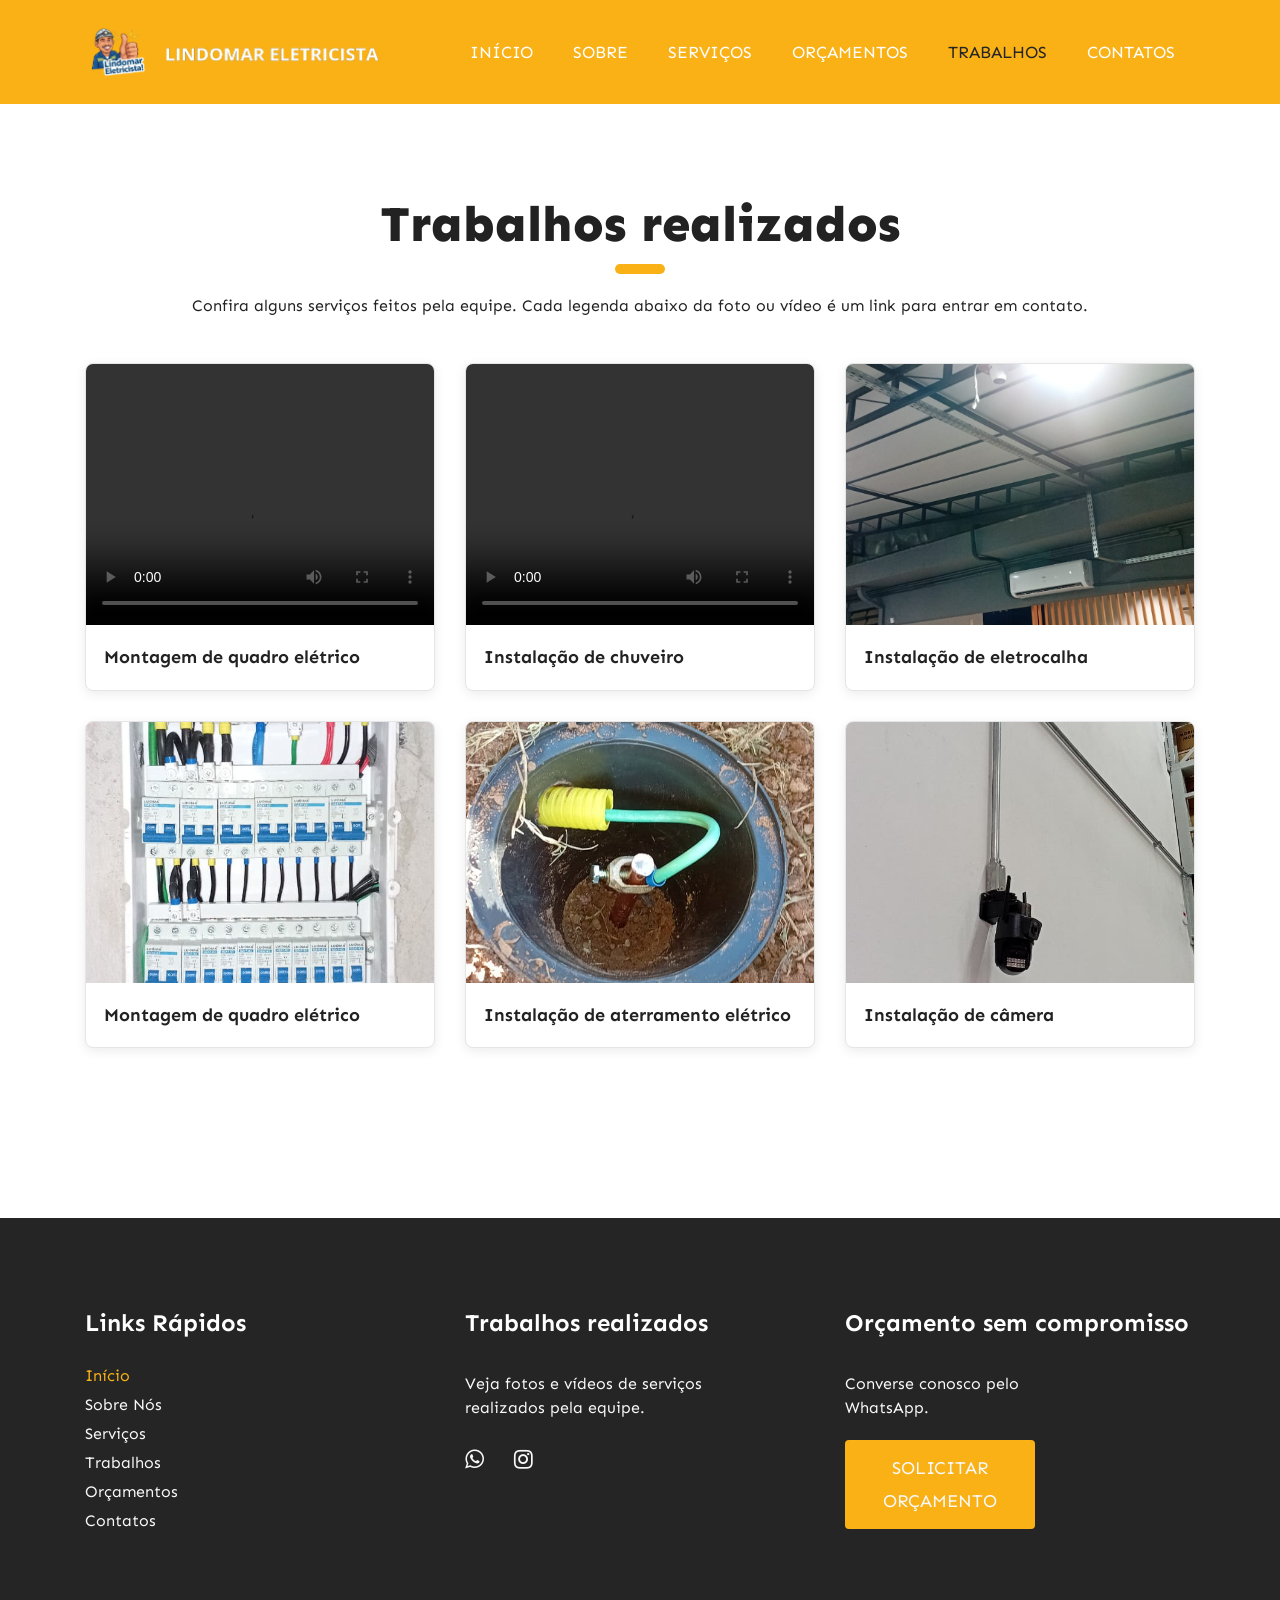
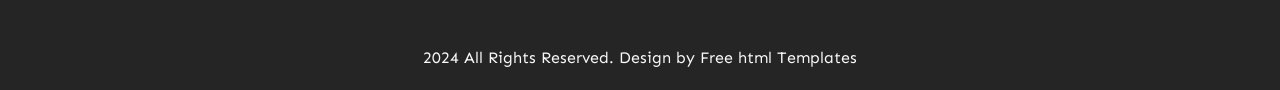
<file: portfolio.html>
<!DOCTYPE html>
<html lang="pt-br">
   <head>
      <meta charset="utf-8">
      <meta http-equiv="X-UA-Compatible" content="IE=edge">
      <meta name="viewport" content="width=device-width, initial-scale=1">
      <title>Trabalhos realizados | Lindomar Eletricista</title>
      <meta name="description" content="Fotos e vídeos de serviços elétricos realizados pela equipe.">
      <link rel="stylesheet" type="text/css" href="css/bootstrap.min.css">
      <link rel="stylesheet" type="text/css" href="css/style.css">
      <link rel="stylesheet" href="css/responsive.css">
      <link rel="stylesheet" href="css/jquery.mCustomScrollbar.min.css">
      <link rel="stylesheet" href="https://cdnjs.cloudflare.com/ajax/libs/font-awesome/4.7.0/css/font-awesome.min.css">
      <link href="https://fonts.googleapis.com/css2?family=Sen:wght@400;700;800&display=swap" rel="stylesheet">
   </head>
   <body>
      <div class="header_section">
         <div class="container">
            <nav class="navbar navbar-expand-lg navbar-light bg-light">
               <a class="navbar-brand" href="index.html"><img class="brand_avatar" src="images/avatar.png" alt=""><img class="brand_logo" src="images/logoo.png" alt="Lindomar Eletricista"></a>
               <button class="navbar-toggler" type="button" data-toggle="collapse" data-target="#navbarSupportedContent" aria-controls="navbarSupportedContent" aria-expanded="false" aria-label="Abrir menu">
                  <span class="navbar-toggler-icon"></span>
               </button>
               <div class="collapse navbar-collapse" id="navbarSupportedContent">
                  <ul class="navbar-nav ml-auto">
                     <li class="nav-item"><a class="nav-link" href="index.html">Início</a></li>
                     <li class="nav-item"><a class="nav-link" href="about.html">Sobre</a></li>
                     <li class="nav-item"><a class="nav-link" href="services.html">Serviços</a></li>
                     <li class="nav-item"><a class="nav-link" href="testimonial.html">Orçamentos</a></li>
                     <li class="nav-item active"><a class="nav-link" href="portfolio.html">Trabalhos</a></li>
                     <li class="nav-item"><a class="nav-link" href="contact.html">Contatos</a></li>
                  </ul>
               </div>
            </nav>
         </div>
      </div>

      <main class="work_section">
         <div class="container">
            <h1 class="work_title">Trabalhos realizados</h1>
            <p class="work_intro">Confira alguns serviços feitos pela equipe. Cada legenda abaixo da foto ou vídeo é um link para entrar em contato.</p>
            <div class="row">
               <div class="col-lg-4 col-md-6">
                  <article class="work_card">
                     <video class="work_media" controls preload="metadata">
                        <source src="images/quadro.mp4" type="video/mp4">
                        Seu navegador não reproduz este vídeo.
                     </video>
                     <a class="work_caption" href="contact.html">Montagem de quadro elétrico</a>
                  </article>
               </div>
               <div class="col-lg-4 col-md-6">
                  <article class="work_card">
                     <video class="work_media" controls preload="metadata">
                        <source src="images/chuveiro.mp4" type="video/mp4">
                        Seu navegador não reproduz este vídeo.
                     </video>
                     <a class="work_caption" href="contact.html">Instalação de chuveiro</a>
                  </article>
               </div>
               <div class="col-lg-4 col-md-6">
                  <article class="work_card">
                     <img class="work_media" src="images/entrocalha.jpeg" alt="Instalação de eletrocalha">
                     <a class="work_caption" href="contact.html">Instalação de eletrocalha</a>
                  </article>
               </div>
               <div class="col-lg-4 col-md-6">
                  <article class="work_card">
                     <img class="work_media" src="images/quadroo.jpeg" alt="Quadro elétrico instalado">
                     <a class="work_caption" href="contact.html">Montagem de quadro elétrico</a>
                  </article>
               </div>
               <div class="col-lg-4 col-md-6">
                  <article class="work_card">
                     <img class="work_media" src="images/aterramento.jpeg" alt="Instalação de aterramento elétrico">
                     <a class="work_caption" href="contact.html">Instalação de aterramento elétrico</a>
                  </article>
               </div>
               <div class="col-lg-4 col-md-6">
                  <article class="work_card">
                     <img class="work_media" src="images/camera.jpeg" alt="Instalação de câmera">
                     <a class="work_caption" href="contact.html">Instalação de câmera</a>
                  </article>
               </div>
            </div>
         </div>
      </main>

      <!-- footer section start -->
      <div class="footer_section">
         <div class="container">
            <div class="footer_sectio_2">
               <div class="row">
                  <div class="col-lg-4 col-md-4">
                     <h2 class="useful_text">Links Rápidos</h2>
                     <div class="footer_menu">
                        <ul>
                           <li class="active"><a href="index.html">Início</a></li>
                           <li><a href="about.html">Sobre Nós</a></li>
                           <li><a href="services.html">Serviços</a></li>
                           <li><a href="portfolio.html">Trabalhos</a></li>
                           <li><a href="testimonial.html">Orçamentos</a></li>
                           <li><a href="contact.html">Contatos</a></li>
                        </ul>
                     </div>
                  </div>
                  <div class="col-lg-4 col-md-4">
                     <h2 class="useful_text">Trabalhos realizados</h2>
                     <p class="footer_text">Veja fotos e vídeos de serviços realizados pela equipe.</p>
                     <div class="social_icon">
                        <ul>
                           <li><a href="https://wa.me/5519981644408" target="_blank" rel="noopener noreferrer" aria-label="WhatsApp"><i class="fa fa-whatsapp" aria-hidden="true"></i></a></li>
                           <li><a href="https://www.instagram.com/Lindomaralves_2018/" target="_blank" rel="noopener noreferrer" aria-label="Instagram"><i class="fa fa-instagram" aria-hidden="true"></i></a></li>
                        </ul>
                     </div>
                  </div>
                  <div class="col-lg-4 col-md-4">
                     <h2 class="useful_text">Orçamento sem compromisso</h2>
                     <p class="footer_text">Converse conosco pelo WhatsApp.</p>
                     <div class="subscribe_bt"><a href="https://wa.me/5519981644408" target="_blank" rel="noopener noreferrer">Solicitar orçamento</a></div>
                  </div>
               </div>
            </div>
         </div>
      </div>
      <!-- footer section end -->
      <!-- copyright section start -->
      <div class="copyright_section">
         <div class="container">
            <p class="copyright_text">2024 All Rights Reserved. Design by <a href="https://html.design">Free html  Templates</a></p>
         </div>
      </div>
      <!-- copyright section end -->
      <script src="js/jquery.min.js"></script>
      <script src="js/popper.min.js"></script>
      <script src="js/bootstrap.bundle.min.js"></script>
      <script src="js/plugin.js"></script>
      <script src="js/jquery.mCustomScrollbar.concat.min.js"></script>
      <script src="js/custom.js"></script>
   </body>
</html>
</file>
<file: css/style.css>
/*--------------------------------------------------------------------- File Name: style.css ---------------------------------------------------------------------*/


/*--------------------------------------------------------------------- import Fonts ---------------------------------------------------------------------*/

@import url('https://fonts.googleapis.com/css?family=Rajdhani:300,400,500,600,700');
@import url('https://fonts.googleapis.com/css?family=Poppins:100,100i,200,200i,300,300i,400,400i,500,500i,600,600i,700,700i,800,800i,900,900i');
@font-face {
    font-family: "Righteous";
    src: url("../fonts/BalooChettan-Regular.ttf");
    src: url("../fonts/BalooChettan-Regular.ttf");
}


/*****---------------------------------------- 1) font-family: 'Rajdhani', sans-serif;
 2) font-family: 'Poppins', sans-serif;
 ----------------------------------------*****/


/*--------------------------------------------------------------------- import Files ---------------------------------------------------------------------*/

@import url(animate.min.css);
@import url(normalize.css);
@import url(icomoon.css);
@import url(css/font-awesome.min.css);
@import url(meanmenu.css);
@import url(owl.carousel.min.css);
@import url(swiper.min.css);
@import url(slick.css);
@import url(jquery.fancybox.min.css);
@import url(jquery-ui.css);
@import url(nice-select.css);

/*--------------------------------------------------------------------- skeleton ---------------------------------------------------------------------*/

* {
    box-sizing: border-box !important;
    transition: ease all 0.5s;
}

html {
    scroll-behavior: smooth;
}

body {
    color: #666666;
    font-size: 14px;
    line-height: 1.80857;
    font-weight: normal;
    overflow-x: hidden;
    font-family: 'Sen', sans-serif;
}

a {
    color: #1f1f1f;
    text-decoration: none !important;
    outline: none !important;
    -webkit-transition: all .3s ease-in-out;
    -moz-transition: all .3s ease-in-out;
    -ms-transition: all .3s ease-in-out;
    -o-transition: all .3s ease-in-out;
    transition: all .3s ease-in-out;
}

h1,
h2,
h3,
h4,
h5,
h6 {
    letter-spacing: 0;
    font-weight: normal;
    position: relative;
    padding: 0 0 10px 0;
    font-weight: normal;
    line-height: normal;
    color: #111111;
    margin: 0
}

h1 {
    font-size: 24px
}

h2 {
    font-size: 22px
}

h3 {
    font-size: 18px
}

h4 {
    font-size: 16px
}

h5 {
    font-size: 14px
}

h6 {
    font-size: 13px
}

*,
*::after,
*::before {
    -webkit-box-sizing: border-box;
    -moz-box-sizing: border-box;
    box-sizing: border-box;
}

h1 a,
h2 a,
h3 a,
h4 a,
h5 a,
h6 a {
    color: #212121;
    text-decoration: none!important;
    opacity: 1
}

button:focus {
    outline: none;
}

ul,
li,
ol {
    margin: 0px;
    padding: 0px;
    list-style: none;
}

p {
    margin: 20px;
    font-weight: 300;
    font-size: 15px;
    line-height: 24px;
}

a {
    color: #222222;
    text-decoration: none;
    outline: none !important;
}

a,
.btn {
    text-decoration: none !important;
    outline: none !important;
    -webkit-transition: all .3s ease-in-out;
    -moz-transition: all .3s ease-in-out;
    -ms-transition: all .3s ease-in-out;
    -o-transition: all .3s ease-in-out;
    transition: all .3s ease-in-out;
}

img {
    max-width: 100%;
    height: auto;
}

 :focus {
    outline: 0;
}

.paddind_bottom_0 {
    padding-bottom: 0 !important;
}

.btn-custom {
    margin-top: 20px;
    background-color: transparent !important;
    border: 2px solid #ddd;
    padding: 12px 40px;
    font-size: 16px;
}

.lead {
    font-size: 18px;
    line-height: 30px;
    color: #767676;
    margin: 0;
    padding: 0;
}

.form-control:focus {
    border-color: #ffffff !important;
    box-shadow: 0 0 0 .2rem rgba(255, 255, 255, .25);
}

.navbar-form input {
    border: none !important;
}

.badge {
    font-weight: 500;
}

blockquote {
    margin: 20px 0 20px;
    padding: 30px;
}

button {
    border: 0;
    margin: 0;
    padding: 0;
    cursor: pointer;
}

.full {
    float: left;
    width: 100%;
}

.layout_padding {
    padding-top: 90px;
    padding-bottom: 0px;
}

.padding_0 {
    padding: 0px;
}


/* header section start */

.header_section {
    width: 100%;
    float: left;
    background-color: #f9b116;
    height: auto;
    background-size: 100%;
}

.bg-light {
    background-color: transparent !important;
}

.ml-auto,
.mx-auto {
    margin: 0 auto !important;
}

.navbar-expand-lg .navbar-nav .nav-link {
    padding: 3px 20px;
    font-size: 17px;
    color: #fefefd;
    border-radius: 5px;
    text-transform: uppercase;
}

.navbar-light .navbar-nav .nav-link:focus,
.navbar-light .navbar-nav .nav-link:hover {
    color: #252525;
}

.navbar-light .navbar-nav .active>.nav-link,
.navbar-light .navbar-nav .nav-link.active,
.navbar-light .navbar-nav .nav-link.show,
.navbar-light .navbar-nav .show>.nav-link {
    color: #252525;
}

.navbar-brand {
    width: 34%;
    display: flex;
    align-items: center;
    gap: 12px;
}

.navbar-brand .brand_logo {
    width: calc(100% - 76px);
    max-width: 220px;
    height: auto;
}

.navbar-brand .brand_avatar {
    width: 64px;
    height: 64px;
    flex: 0 0 64px;
    object-fit: contain;
}

.navbar {
    padding: 15px 0px;
}


/* header section end */


/* banner section start */

.banner_section {
    width: 100%;
    float: left;
    background-image: url(../images/banner-bg.png);
    height: auto;
    background-repeat: no-repeat;
    background-size: 100%;
    padding-bottom: 100px;
}

.banner_taital {
    width: 100%;
    float: left;
    font-size: 70px;
    color: #ffffff;
    padding-top: 100px;
    font-weight: bold;
    line-height: 70px;
    text-transform: uppercase;
    text-align: center;
}

.banner_text {
    width: 100%;
    float: left;
    font-size: 16px;
    color: #f8f8f8;
    margin: 0px;
    padding: 30px 0px;
    text-align: center;
}

.read_bt {
    width: 170px;
    margin: 0 auto;
    text-align: center;
}

.read_bt a {
    width: 100%;
    float: left;
    font-size: 16px;
    color: #ffffff;
    background-color: #f9b116;
    padding: 12px 0px;
    text-align: center;
    border-radius: 4px;
}

.read_bt a:hover {
    color: #252525;
    background-color: #ffffff;
}

#main_slider a.carousel-control-prev {
    position: absolute;
    left: 0px;
    top: 90%;
}

#main_slider a.carousel-control-next {
    position: absolute;
    right: 0px;
    top: 90%;
    background-color: #ffffff;
    color: #252525;
}

#main_slider .carousel-control-prev,
#main_slider .carousel-control-next {
    width: 50px;
    height: 50px;
    background: #f9b116;
    opacity: 1;
    font-size: 30px;
    color: #ffffff;
}

#main_slider .carousel-control-prev:hover,
#main_slider .carousel-control-next:hover,
#main_slider .carousel-control-prev:focus,
#main_slider .carousel-control-next:focus {
    background: #ffffff;
    color: #000;
}


/* banner section end */


/* service section start */

.service_section {
    width: 100%;
    float: left;
    padding-top: 90px;
}

.service_taital {
    width: 100%;
    float: left;
    font-size: 50px;
    color: #232222;
    font-weight: 800;
    text-align: center;
}

.service_taital::after {
    content: '';
    position: absolute;
    width: 50px;
    left: 0px;
    right: 0px;
    background-color: #f9b116;
    height: 10px;
    bottom: 0px;
    margin: 0 auto;
    border-radius: 20px;
}

.service_section_2 {
    width: 100%;
    float: left;
    padding-top: 30px;
}

.service_section_2 .row > div {
    display: flex;
    flex-direction: column;
}

.service_box {
    width: 100%;
    flex: 1;
    background-color: #f9b116;
    height: auto;
    padding: 40px 20px;
    border-radius: 10px;
    margin-top: 30px;
    transition: background-color 0.2s ease, transform 0.2s ease;
}

.service_box:hover {
    background-color: #161616;
    transform: translateY(-8px);
}

.building_icon {
    width: 100%;
    text-align: center;
    padding: 0px 0px 20px 0px;
    height: 93px;
}

.building_icon img {
    width: 60px;
    height: 60px;
    object-fit: contain;
}

.building_icon img.predial_icon {
    width: 100px;
    height: 100px;
    transform: translateY(-10px);
}

.residential_text {
    width: 80%;
    font-size: 26px;
    color: #fcfcfd;
    text-align: center;
    margin: 0 auto;
}

.service_text {
    width: 100%;
    font-size: 15px;
    color: #fcfcfd;
    text-align: center;
    margin: 0px;
}

.readmore_bt {
    width: 170px;
    margin: 0 auto;
    text-align: center;
    padding-top: 30px;
}

.readmore_bt a {
    width: 100%;
    float: left;
    font-size: 16px;
    color: #fcfcfd;
    background-color: #232222;
    text-align: center;
    padding: 12px 0px;
    border-radius: 5px;
    font-weight: bold;
    text-transform: uppercase;
}

.readmore_bt a:hover {
    color: #fcfcfd;
    background-color: #232222;
}

/* service section end */


/* about section start */

.about_section {
    width: 100%;
    float: left;
}

.about_taital {
    width: 100%;
    float: left;
    font-size: 50px;
    color: #232222;
    font-weight: 800;
    text-align: center;
    text-transform: uppercase;
}

.about_taital::after {
    content: '';
    position: absolute;
    width: 100px;
    left: 0px;
    background-color: #f9b116;
    height: 10px;
    bottom: 0px;
    right: 0px;
    margin: 0 auto;
    border-radius: 20px;
}

.about_section_2 {
    width: 100%;
    float: left;
    background-color: #ffffff;
    height: auto;
    background-size: 100%;
}

.about_taital_main {
    width: 100%;
    float: left;
}

.slightly_text {
    width: 100%;
    float: left;
    font-size: 30px;
    color: #232222;
    font-weight: bold;
    margin-top: 60px;
}

.lorem_text {
    width: 100%;
    float: left;
    font-size: 18px;
    color: #232222;
    margin: 30px 0px 30px 0px;
}

.about_contact_highlight {
    color: #a65f00;
    font-weight: 700;
}

.readmore_btn {
    width: 170px;
    float: left;
    padding-top: 30px;
}

.readmore_btn a {
    width: 100%;
    float: left;
    font-size: 16px;
    color: #fcfcfd;
    background-color: #f9b116;
    text-align: center;
    padding: 12px 0px;
    border-radius: 5px;
    font-weight: bold;
}

.readmore_btn a:hover {
    color: #ffffff;
    background-color: #232222;
}

.about_img img {
    width: 100%;
    float: left;
}


/* about section end */


/* testimonial section start */

.testimonial_section {
    width: 100%;
    float: left;
    padding-bottom: 65px;
}

.testimonial_taital {
    width: 100%;
    float: left;
    font-size: 50px;
    color: #111111;
    text-align: center;
    font-weight: bold;
}

.testimonial_text {
    width: 100%;
    float: left;
    font-size: 16px;
    text-align: center;
    color: #232222;
    margin-left: 0px;
}

.quote_contact_box {
    width: 80%;
    margin: 35px auto 0;
    padding: 35px 25px;
    border-left: 5px solid #f9b116;
    border-radius: 8px;
    background-color: #f7f7f7;
    text-align: center;
}

.quote_contact_box h2 {
    margin-bottom: 10px;
    font-size: 28px;
    font-weight: bold;
}

.quote_contact_box > p {
    color: #232222;
    font-size: 16px;
}

.quote_social_links {
    display: flex;
    justify-content: center;
    flex-wrap: wrap;
    gap: 15px;
    margin: 25px 0;
}

.quote_social_link {
    min-width: 180px;
    padding: 12px 20px;
    border-radius: 5px;
    background-color: #f9b116;
    color: #232222;
    font-size: 17px;
    font-weight: bold;
}

.quote_social_link:hover,
.quote_social_link:focus {
    background-color: #232222;
    color: #ffffff;
}

.quote_future_contacts {
    display: flex;
    justify-content: center;
    flex-wrap: wrap;
    gap: 10px 25px;
    margin: 0;
    color: #666666;
}

.work_section {
    width: 100%;
    float: left;
    padding: 90px 0 65px;
}

.work_title {
    width: 100%;
    margin-bottom: 20px;
    padding-bottom: 20px;
    color: #232222;
    font-size: 50px;
    font-weight: 800;
    text-align: center;
}

.work_title::after {
    content: '';
    position: absolute;
    width: 50px;
    height: 10px;
    left: 0;
    right: 0;
    bottom: 0;
    margin: 0 auto;
    border-radius: 20px;
    background-color: #f9b116;
}

.work_intro {
    margin: 20px auto 30px;
    color: #232222;
    font-size: 16px;
    text-align: center;
}

.work_card {
    height: calc(100% - 30px);
    margin: 15px 0;
    overflow: hidden;
    border: 1px solid #e5e5e5;
    border-radius: 8px;
    background-color: #ffffff;
    box-shadow: 0 3px 12px rgba(0, 0, 0, 0.08);
}

.work_media,
.work_media_placeholder {
    display: block;
    width: 100%;
    aspect-ratio: 4 / 3;
    object-fit: cover;
    background-color: #eeeeee;
}

.work_media_placeholder {
    display: flex;
    align-items: center;
    justify-content: center;
    flex-direction: column;
    color: #777777;
    text-align: center;
}

.work_media_placeholder .fa {
    margin-bottom: 10px;
    color: #f9b116;
    font-size: 42px;
}

.work_caption {
    display: block;
    padding: 16px 18px;
    color: #232222;
    font-size: 18px;
    font-weight: bold;
}

.work_caption:hover,
.work_caption:focus {
    color: #c88700;
}

.testimonial_section_2 {
    width: 70%;
    margin: 0 auto;
    display: flex;
    padding-top: 40px;
    margin-bottom: 10px;
}

.testimonial_left {
    width: 30%;
    float: left;
}

.testimonial_right {
    width: 70%;
    float: left;
}

.client_img {
    width: 100%;
    float: left;
    position: relative;
    padding-top: 20px;
    padding-left: 20px;
}

.client_img::after {
    content: '';
    position: absolute;
    width: 180px;
    height: 214px;
    border: 2px solid #f9b116;
    left: 0px;
    top: 0px;
    z-index: -1;
}

.markro_text {
    width: 100%;
    float: left;
    font-size: 24px;
    color: #232222;
    font-weight: bold;
}

.many_text {
    width: 100%;
    float: left;
    font-size: 16px;
    color: #2f2f2e;
    margin: 0px;
}

.quick_icon {
    width: 100%;
    float: left;
    padding-top: 20px;
}

#my_slider a.carousel-control-prev {
    position: absolute;
    left: 200px;
    top: 105%;
}

#my_slider a.carousel-control-next {
    position: absolute;
    right: inherit;
    top: 105%;
    left: 260px;
}

#my_slider .carousel-control-prev,
#my_slider .carousel-control-next {
    width: 50px;
    height: 50px;
    background: #f9b116;
    opacity: 1;
    font-size: 30px;
    color: #ffffff;
}

#my_slider .carousel-control-prev:hover,
#my_slider .carousel-control-next:hover,
#my_slider .carousel-control-prev:focus,
#my_slider .carousel-control-next:focus {
    background: #252525;
    color: #ffffff;
}


/* testimonial section end */


/* shop section start */

.shop_section {
    width: 100%;
    float: left;
    background-image: url(../images/shop-bg.png);
    height: auto;
    padding: 90px 0px;
    background-size: cover;
    margin-top: 90px;
}

.shop_taital {
    width: 100%;
    float: left;
    font-size: 40px;
    text-align: center;
    color: #f8f8f8;
}

.shop_text {
    width: 100%;
    float: left;
    font-size: 16px;
    text-align: center;
    color: #f8f8f8;
    margin: 0px 0px 40px 0px;
}

.shop_inline_image {
    width: 32px;
    height: 32px;
    object-fit: contain;
    margin: 0;
}

.quote_button_content {
    display: flex;
    align-items: center;
    justify-content: center;
    gap: 8px;
    max-width: 100%;
}

.quote_button_content img {
    flex: 0 0 32px;
}

.quote_button_content span {
    line-height: 1.2;
}

.btn_main {
    width: 33%;
    margin: 0 auto;
    text-align: center;
}

.quote_bt {
    width: 170px;
    float: left;
}

.quote_bt a {
    width: 100%;
    float: left;
    font-size: 16px;
    color: #ffffff;
    background-color: #f9b116;
    padding: 10px 0px;
    text-align: center;
    border-radius: 5px;
    text-transform: uppercase;
}

.quote_bt a:hover {
    color: #252525;
    background-color: #ffffff;
}

.call_bt {
    width: 170px;
    float: left;
    margin-left: 15px;
}

.call_bt a {
    width: 100%;
    float: left;
    font-size: 16px;
    color: #ffffff;
    background-color: #f9b116;
    padding: 10px 0px;
    text-align: center;
    border-radius: 5px;
    text-transform: uppercase;
}

.call_bt a:hover {
    color: #252525;
    background-color: #ffffff;
}

.call_bt.active a {
    background: #ffffff;
    color: #252525
}


/* shop section end */


/* contact section start */

.shop_section .btn_main {
    display: flex;
    flex-wrap: wrap;
    justify-content: center;
    gap: 15px;
    width: 100%;
}

.shop_section .quote_bt,
.shop_section .call_bt {
    flex: 0 1 340px;
    width: 340px;
    max-width: 100%;
    float: none;
    margin-left: 0;
}

.shop_section .quote_bt a,
.shop_section .call_bt a {
    display: flex;
    align-items: center;
    justify-content: center;
    gap: 6px;
    height: 60px;
    padding: 8px 12px;
    float: none;
}

.contact_section {
    width: 100%;
    float: left;
    background-image: url(../images/contact-bg.png);
    height: auto;
    background-size: 100%;
}

.contact_taital {
    width: 100%;
    float: left;
    color: #0b0b0b;
    font-weight: bold;
    font-size: 40px;
    padding-left: 0;
}

.contact_section_2 {
    width: 100%;
    float: left;
}

.contact_info {
    padding: 20px 35px;
}

.contact_info > p {
    margin: 10px 0 25px;
    color: #232222;
    font-size: 17px;
}

.contact_details {
    margin: 0;
    padding: 0;
    list-style: none;
}

.contact_details li {
    display: flex;
    align-items: center;
    gap: 14px;
    margin: 16px 0;
    font-size: 18px;
}

.contact_details li .fa {
    width: 24px;
    color: #d99400;
    font-size: 22px;
    text-align: center;
}

.contact_details li a {
    color: #232222;
}

.contact_details li a:hover,
.contact_details li a:focus {
    color: #c88700;
}

.map_main {
    padding: 20px;
}

.map-responsive {
    position: relative;
    width: 100%;
    min-height: 420px;
    overflow: hidden;
    border-radius: 8px;
    background-color: #eeeeee;
}

.map-responsive iframe {
    position: absolute;
    inset: 0;
    width: 100%;
    height: 100%;
    border: 0;
}

.mail_section_1 {
    width: 100%;
    float: left;
    padding-left: 100px;
}

.mail_text {
    width: 100%;
    float: left;
    font-size: 16px;
    color: #363636;
    border: 0px;
    border: 1px solid #003471;
    background-color: #ffffff !important;
    padding: 10px 15px 10px 15px;
    margin-top: 20px;
}

.massage-bt {
    color: #363636;
    width: 100%;
    height: 110px;
    font-size: 18px;
    border: 1px solid #003471 !important;
    background-color: #ffffff !important;
    padding: 40px 15px 10px 15px;
    margin-top: 20px;
}

.send_bt {
    width: 170px;
    float: left;
    margin-top: 20px;
}

.send_bt a {
    width: 100%;
    float: left;
    background-color: #f9b116;
    color: #fefeff;
    text-align: center;
    padding: 12px 0px;
    font-size: 16px;
    border-radius: 4px;
}

.send_bt a:hover {
    background-color: #252525;
    color: #fefeff;
}

.padding_right0 {
    padding-right: 0px;
}


/* contact section start */


/* footer section start */

.footer_section {
    width: 100%;
    float: left;
    background-color: #252525;
    height: auto;
    background-size: 100%;
    padding-bottom: 30px;
    background-repeat: no-repeat;
    margin-top: 90px;
    padding: 90px 0px;
}

.footer_section_2 {
    width: 100%;
    float: left;
    padding-top: 90px;
}

.useful_text {
    width: 100%;
    font-size: 24px;
    color: #ffffff;
    margin-bottom: 15px;
    font-weight: bold;
}

.footer_text {
    width: 68%;
    float: left;
    font-size: 16px;
    color: #f8f8f8;
    margin: 0px;
    padding-top: 10px;
}

.footer_menu {
    width: 100%;
    float: left;
}

.footer_menu ul {
    margin: 0px;
    padding: 0px;
}

.footer_menu li {
    font-size: 16px;
    color: #f8f8f8;
}

.footer_menu li a {
    color: #f8f8f8;
}

.footer_menu li a:hover {
    color: #f9b116;
}

.footer_menu li.active a {
    color: #f9b116;
}

.Enter_text {
    width: 100%;
    float: left;
    font-size: 18px;
    color: #f8f8f8;
    background-color: transparent;
    padding: 8px 15px;
    margin-top: 10px;
    border: 1px solid #f8f8f8;
}

input.Enter_text::placeholder {
    color: #f8f8f8;
}

.subscribe_bt {
    width: 190px;
    float: left;
    margin-top: 20px;
}

.subscribe_bt a {
    width: 100%;
    float: left;
    font-size: 18px;
    color: #f8f8f8;
    background-color: #f9b116;
    text-align: center;
    padding: 12px 0px;
    text-transform: uppercase;
    border-radius: 4px;
}

.subscribe_bt a:hover {
    color: #252525;
    background-color: #ffffff;
}

.padding_left_15 {
    padding-left: 15px;
}

.social_icon {
    width: 100%;
    float: left;
}

.social_icon ul {
    margin: 0px;
    padding: 0px;
}

.social_icon li {
    float: left;
}

.social_icon li a {
    float: left;
    padding: 20px 30px 0px 0px;
    color: #f8f8f8;
    font-size: 22px;
}

.social_icon li a:hover {
    color: #f9b116;
}


/* footer section end */


/* copyright section start */

.copyright_section {
    width: 100%;
    float: left;
    background-color: #252525;
    height: auto;
}

.copyright_text {
    width: 100%;
    color: #f8f8f8;
    text-align: center;
    font-size: 16px;
    margin: 20px 0px;
}

.copyright_text a {
    color: #f8f8f8;
}

.copyright_text a:hover {
    color: #f9b116;
}

.margin_top_90 {
    margin-top: 90px;
}


/* copyright section end */
</file>
<file: css/responsive.css>
/*--------------------------------------------------------------------- File Name: responsive.css ---------------------------------------------------------------------*/


/*------------------------------------------------------------------- 991px x 768px ---------------------------------------------------------------------*/

@media only screen and (min-width: 768px) and (max-width: 991px) {
    .header-search {
        padding: 15px 0px;
    }
}


/*------------------------------------------------------------------- 767px x 599px ---------------------------------------------------------------------*/

@media only screen and (min-width: 599px) and (max-width: 767px) {
    .logo {
        text-align: center;
    }
    .cart-content-right {
        padding-bottom: 5px;
    }
    .mg {
        margin: 0px 0px;
    }
    .menu-area-main {
        height: 256px;
        overflow-y: auto;
    }
    .megamenu>.row [class*="col-"] {
        padding: 0px;
    }
    .menu-area-main .megamenu .men-cat {
        padding: 0px 15px;
    }
    .menu-area-main .megamenu .women-cat {
        padding: 0px 15px;
    }
    .menu-area-main .megamenu .el-cat {
        padding: 0px 15px;
    }
    .mean-container .mean-nav ul li a.mean-expand {
        height: 19px;
    }
    .category-box.women-box {
        display: none;
    }
    .cart-box {
        display: inline-block;
        margin: 0px 30px;
    }
    .wish-box {
        float: none;
        margin: 0px 30px;
        display: inline-block;
    }
    .menu-add {
        display: none;
    }
    .category-box {
        display: none;
    }
    .mean-container .mean-nav ul li ol {
        padding: 0px;
    }
    .mean-container .mean-nav ul li a {
        padding: 10px 20px;
        width: 94.8%;
    }
    .mean-container .mean-nav ul li li a {
        width: 92%;
        padding: 1em 4%;
    }
    .mean-container .mean-nav ul li li li a {
        width: 100%;
    }
    .header-search {
        padding: 15px 0px;
    }
    #collapseFilter.d-md-block {
        padding: 30px 0px;
    }
}


/*------------------------------------------------------------------- 599px x 280px ---------------------------------------------------------------------*/

@media only screen and (min-width: 280px) and (max-width: 599px) {
    .cart-content-right {
        padding-bottom: 5px;
    }
    .megamenu>.row [class*="col-"] {
        padding: 0px;
    }
    .menu-area-main .megamenu .men-cat {
        padding: 0px 15px;
    }
    .menu-area-main .megamenu .women-cat {
        padding: 0px 15px;
    }
    .menu-area-main .megamenu .el-cat {
        padding: 0px 15px;
    }
    .mean-container .mean-nav ul li a {
        padding: 1em 4%;
        width: 92%;
    }
    .mean-container .mean-nav ul li li a {
        width: 90%;
        padding: 1em 5%;
    }
    .mean-container .sub-full.megamenu-categories ol li a {
        padding: 5px 0px;
        text-transform: capitalize;
        width: 100%;
    }
    .megamenu .sub-full.megamenu-categories .women-box .banner-up-text a {
        width: auto;
        border: none;
        float: none;
    }
    .menu-area-main {
        height: 45px;
        overflow-y: auto;
    }
    .mean-container .mean-nav ul li a.mean-expand {
        top: 0;
    }
}

@media (min-width: 992px) and (max-width: 1199px) {
    .banner_section {
        background-size: cover;
    }
    .navbar-expand-lg .navbar-nav .nav-link {
        padding: 3px 10px;
    }
    #main_slider a.carousel-control-prev {
        position: absolute;
        left: -60px;
        right: 0px;
        top: 105%;
    }
    #main_slider a.carousel-control-next {
        position: absolute;
        right: -60px;
        left: 0px;
        top: 105%;
    }
    #main_slider .carousel-control-prev,
    #main_slider .carousel-control-next {
        margin: 0 auto;
        text-align: center;
    }
    #my_slider a.carousel-control-prev {
        position: absolute;
        left: -60px;
        right: 0px;
        top: 105%;
    }
    #my_slider a.carousel-control-next {
        position: absolute;
        right: -60px;
        left: 0px;
        top: 105%;
    }
    #my_slider .carousel-control-prev,
    #my_slider .carousel-control-next {
        margin: 0 auto;
        text-align: center;
    }
    .banner_taital {
        font-size: 60px;
        padding-top: 60px;
        line-height: 60px;
    }
    .about_taital {
        font-size: 40px;
    }
    .slightly_text {
        font-size: 24px;
        margin-top: 10px;
    }
    .testimonial_section_2 {
        width: 90%;
    }
    .btn_main {
        width: 40%;
    }
    .mail_section_1 {
        padding-left: 0px;
    }
    .contact_taital {
        width: 100%;
        padding-left: 0px;
    }
}

@media (min-width: 768px) and (max-width: 991px) {
    .navbar-light .navbar-toggler {
        color: #252525;
        border-color: #ffffff;
        background: #ffffff;
    }
    .banner_section {
        background-size: cover;
    }
    .navbar-expand-lg .navbar-nav .nav-link {
        text-align: center;
    }
    .banner_taital {
        font-size: 56px;
    }
    #main_slider a.carousel-control-prev {
        position: absolute;
        left: -60px;
        right: 0px;
        top: 105%;
    }
    #main_slider a.carousel-control-next {
        position: absolute;
        right: -60px;
        left: 0px;
        top: 105%;
    }
    #main_slider .carousel-control-prev,
    #main_slider .carousel-control-next {
        margin: 0 auto;
        text-align: center;
    }
    #my_slider a.carousel-control-prev {
        position: absolute;
        left: -60px;
        right: 0px;
        top: 105%;
    }
    #my_slider a.carousel-control-next {
        position: absolute;
        right: -60px;
        left: 0px;
        top: 105%;
    }
    #my_slider .carousel-control-prev,
    #my_slider .carousel-control-next {
        margin: 0 auto;
        text-align: center;
    }
    .about_taital {
        font-size: 34px;
    }
    .slightly_text {
        font-size: 32px;
        margin-top: 0px;
    }
    .lorem_text {
        font-size: 14px;
        margin: 0px 0px 0px 0px;
    }
    .testimonial_section_2 {
        width: 100%;
    }
    .testimonial_right {
        padding-left: 20px;
    }
    .shop_taital {
        font-size: 38px;
    }
    .btn_main {
        width: 52%;
    }
    .mail_section_1 {
        padding-left: 0px;
    }
    .contact_taital {
        padding-left: 0px;
    }
    .footer_text {
        width: 100%;
    }
}

@media (min-width: 576px) and (max-width: 767px) {
    .navbar-brand {
        width: 35%;
    }
    .navbar-light .navbar-toggler {
        color: #252525;
        border-color: #ffffff;
        background: #ffffff;
    }
    .navbar-expand-lg .navbar-nav .nav-link {
        text-align: center;
    }
    .login_text {
        display: none;
    }
    .menu_main {
        display: none;
    }
    .logo {
        width: 85%;
    }
    .banner_section {
        background-size: 100% 100%;
    }
    .banner_taital {
        font-size: 38px;
        padding-top: 50px;
        line-height: 50px;
    }
    #main_slider a.carousel-control-prev {
        position: absolute;
        left: -60px;
        right: 0px;
        top: 105%;
    }
    #main_slider a.carousel-control-next {
        position: absolute;
        right: -60px;
        left: 0px;
        top: 105%;
    }
    #main_slider .carousel-control-prev,
    #main_slider .carousel-control-next {
        margin: 0 auto;
        text-align: center;
    }
    #my_slider a.carousel-control-prev {
        position: absolute;
        left: -60px;
        right: 0px;
        top: 105%;
    }
    #my_slider a.carousel-control-next {
        position: absolute;
        right: -60px;
        left: 0px;
        top: 105%;
    }
    #my_slider .carousel-control-prev,
    #my_slider .carousel-control-next {
        margin: 0 auto;
        text-align: center;
    }
    .residential_text {
        width: 100%;
        font-size: 24px;
    }
    .contact_bt {
        width: 135px;
    }
    .read_bt {
        width: 135px;
    }
    .service_taital {
        font-size: 40px;
    }
    .about_taital {
        width: 100%;
        font-size: 27px;
    }
    .slightly_text {
        font-size: 28px;
    }
    .lorem_text {
        font-size: 16px;
    }
    .about_img img {
        margin-top: 30px;
    }
    .about_section_2 {
        padding: 40px 0px 0px 0px;
        background-size: cover;
    }
    .about_taital_main {
        width: 100%;
    }
    .testimonial_taital {
        font-size: 36px;
    }
    .testimonial_section_2 {
        width: 100%;
        display: block;
    }
    .testimonial_left {
        width: 100%;
        float: left;
    }
    .testimonial_right {
        width: 100%;
        float: left;
        margin-top: 40px;
    }
    .client_img {
        padding-left: 0px;
        padding-top: 0px;
    }
    .client_img img {
        width: 100%;
    }
    .client_img::after {
        display: none;
    }
    .shop_taital {
        font-size: 40px;
    }
    .shop_text {
        font-size: 14px;
    }
    .btn_main {
        width: 56%;
    }
    .quote_bt {
        width: 133px;
    }
    .call_bt {
        width: 133px;
    }
    .contact_taital {
        width: 100%;
        font-size: 40px;
        padding-left: 0px;
    }
    .mail_section_1 {
        padding-left: 0px;
    }
    .map_main {
        margin-top: 20px;
    }
    .padding_rig381ht0 {
        padding-right: 15px;
    }
    .map_icon {
        float: none;
        text-align: center;
    }
    .address_text {
        float: none;
        text-align: center;
    }
    .address_right {
        width: 100%;
        float: none;
    }
    .call_text {
        text-align: center;
    }
    .useful_text {
        padding-top: 30px;
    }
}

@media (max-width: 575px) {
    .navbar-brand {
        width: 55%;
    }
    .navbar-light .navbar-toggler {
        color: #252525;
        border-color: #ffffff;
        background: #ffffff;
    }
    .navbar-expand-lg .navbar-nav .nav-link {
        text-align: center;
    }
    .login_text {
        display: none;
    }
    .menu_main {
        display: none;
    }
    .logo {
        width: 85%;
    }
    .banner_section {
        background-size: 100% 100%;
    }
    .banner_taital {
        font-size: 38px;
        padding-top: 50px;
        line-height: 50px;
    }
    #main_slider a.carousel-control-prev {
        position: absolute;
        left: -60px;
        right: 0px;
        top: 105%;
    }
    #main_slider a.carousel-control-next {
        position: absolute;
        right: -60px;
        left: 0px;
        top: 105%;
    }
    #main_slider .carousel-control-prev,
    #main_slider .carousel-control-next {
        margin: 0 auto;
        text-align: center;
    }
    #my_slider a.carousel-control-prev {
        position: absolute;
        left: -60px;
        right: 0px;
        top: 105%;
    }
    #my_slider a.carousel-control-next {
        position: absolute;
        right: -60px;
        left: 0px;
        top: 105%;
    }
    #my_slider .carousel-control-prev,
    #my_slider .carousel-control-next {
        margin: 0 auto;
        text-align: center;
    }
    .residential_text {
        width: 100%;
        font-size: 24px;
    }
    .contact_bt {
        width: 135px;
    }
    .read_bt {
        width: 135px;
    }
    .service_taital {
        font-size: 40px;
    }
    .about_taital {
        width: 100%;
        font-size: 22px;
    }
    .slightly_text {
        font-size: 20px;
    }
    .lorem_text {
        font-size: 16px;
    }
    .about_img img {
        margin-top: 30px;
    }
    .about_section_2 {
        padding: 40px 0px 0px 0px;
        background-size: cover;
    }
    .about_taital_main {
        width: 100%;
    }
    .testimonial_taital {
        font-size: 26px;
    }
    .testimonial_section_2 {
        width: 100%;
        display: block;
    }
    .testimonial_left {
        width: 100%;
        float: left;
    }
    .testimonial_right {
        width: 100%;
        float: left;
        margin-top: 40px;
    }
    .client_img {
        padding-left: 0px;
        padding-top: 0px;
    }
    .client_img img {
        width: 100%;
    }
    .client_img::after {
        display: none;
    }
    .shop_taital {
        font-size: 30px;
    }
    .shop_text {
        font-size: 14px;
    }
    .btn_main {
        width: 100%;
    }
    .quote_bt {
        width: 133px;
    }
    .call_bt {
        width: 133px;
    }
    .contact_taital {
        width: 100%;
        font-size: 30px;
        padding-left: 0px;
    }
    .mail_section_1 {
        padding-left: 0px;
    }
    .map_main {
        margin-top: 20px;
    }
    .padding_right0 {
        padding-right: 15px;
    }
    .map_icon {
        float: none;
        text-align: center;
    }
    .address_text {
        float: none;
        text-align: center;
    }
    .address_right {
        width: 100%;
        float: none;
    }
    .call_text {
        text-align: center;
    }
    .useful_text {
        padding-top: 30px;
    }
}
</file>
